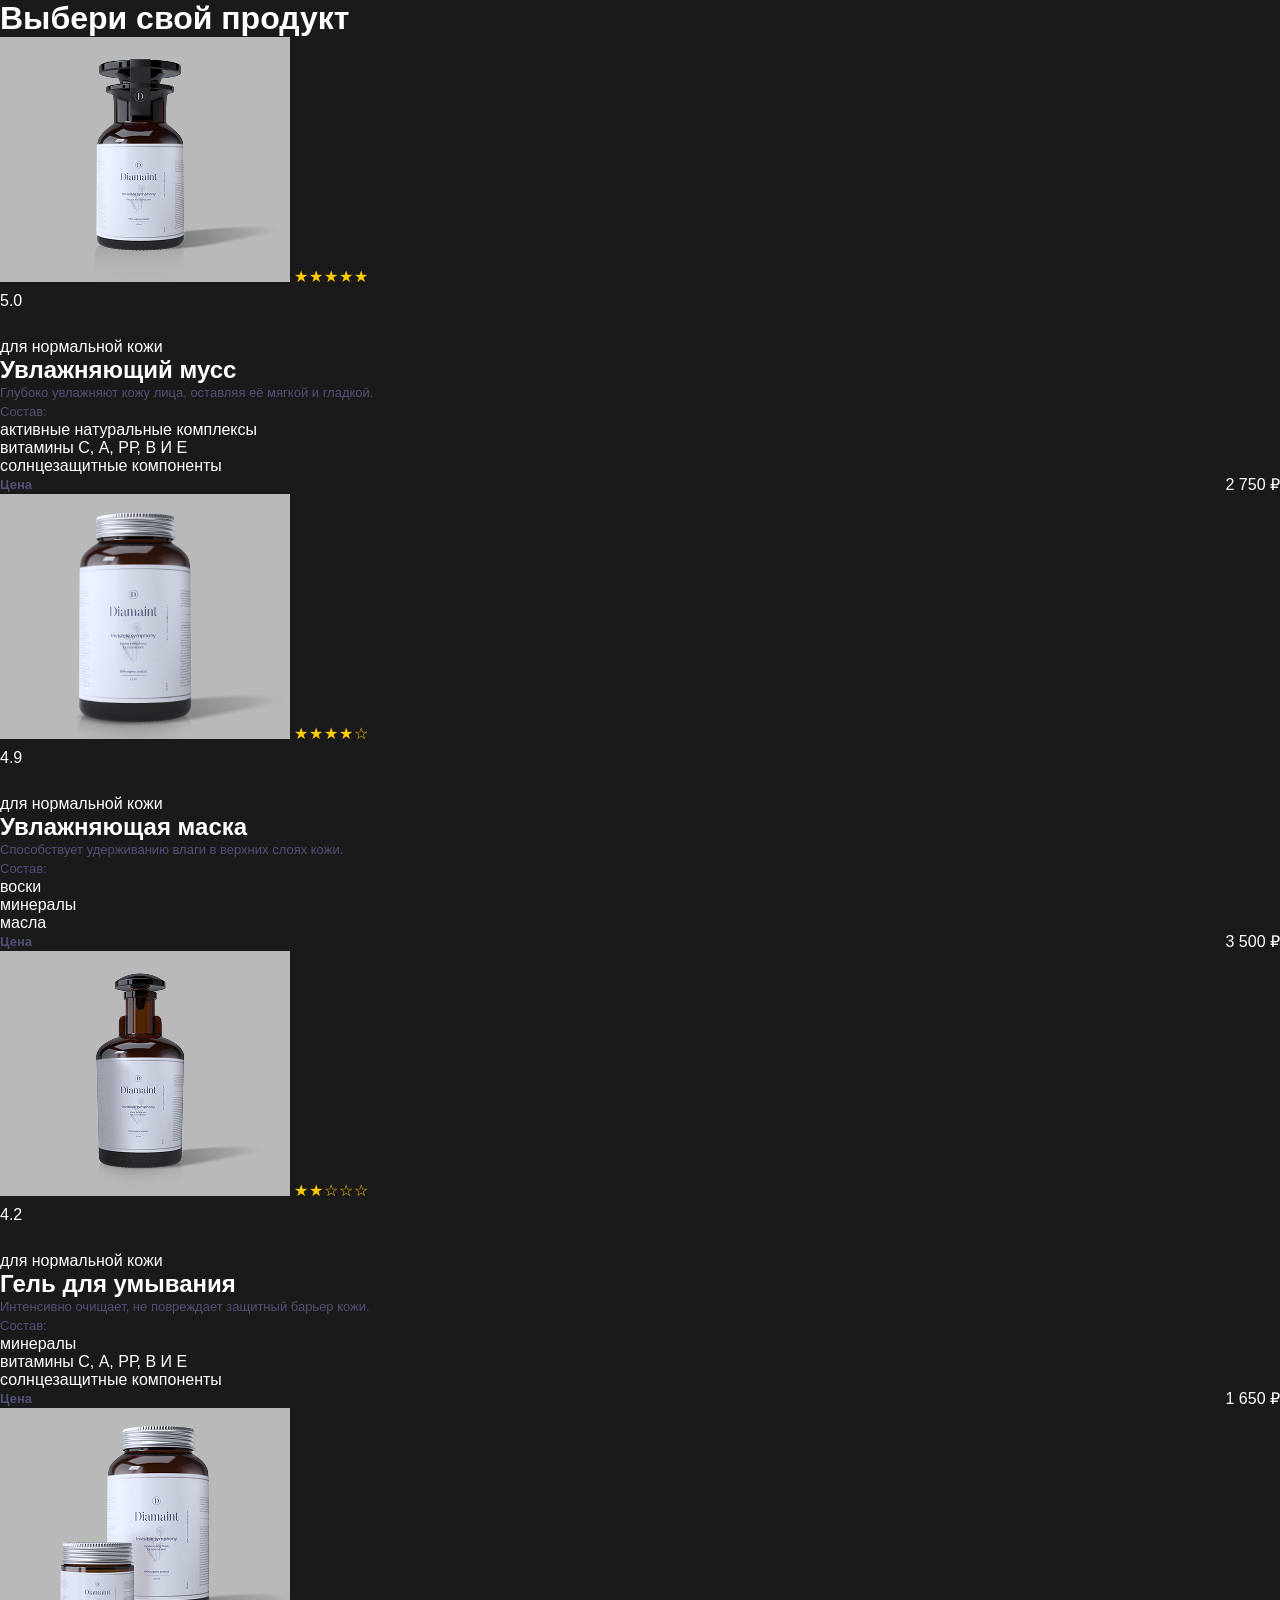
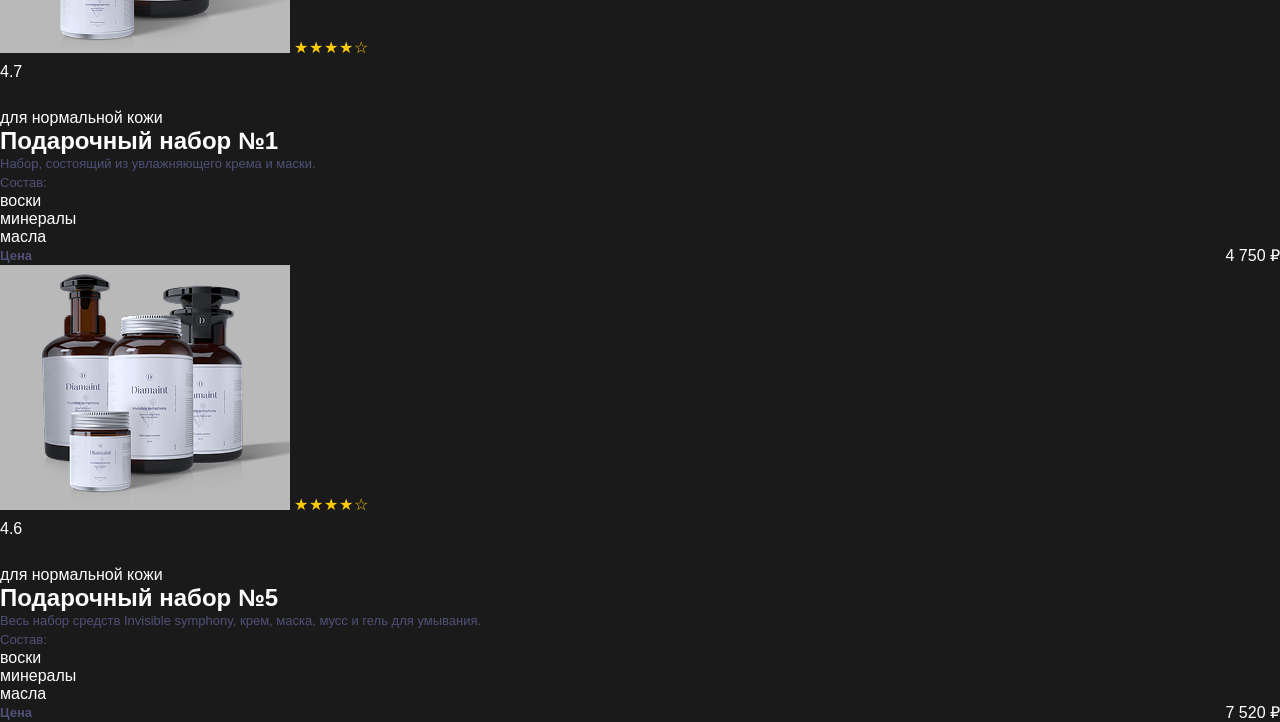
<file: index.html>
<!DOCTYPE html>
<html lang="ru">
<head>
  <meta charset="UTF-8">
  <meta name="viewport" content="width=device-width, initial-scale=1.0">
  <title>Уровень 1 — Footer</title>
  <link rel="stylesheet" href="style.css">
</head>
<body>

<div class="main-container">

<h1 class="title">Выбери свой продукт </h1>

<ul class="products-list">
    
    <li class="product-card">
        <img src="img/musse.png.png"class="product-image" alt="Товар Увлажняющий мус"/>
          <span class="stars">★★★★★</span>
        <span class="rating-number">5.0</span>
        <br>
        <span>для нормальной кожи </span>
        <h2>Увлажняющий мусс</h2>
        <p class="main-text description">Глубоко увлажняют кожу лица, оставляя её мягкой и гладкой.</p>
        <span class="main-text compound">Состав:</span>
    <ul class="composition-list">
        <li>активные натуральные комплексы</li>
        <li>витамины С, А, РР, В И Е</li>
        <li>солнцезащитные компоненты</li>

    </ul>
    <div class="product-price-block">
        <b class="main-text price">Цена</b>
        <span>2 750 ₽</span>
    </div>   
    </li>

<li class="product-card">
        <img src="img/mask.png.png" class="product-image" alt="Товар Увлажняющий мус" />
        <span class="stars">★★★★☆</span>
        <span class="rating-number">4.9</span>
         <br>
        <span>для нормальной кожи </span>
        <h2>Увлажняющая маска</h2>
        <p class="main-text description" >Способствует удерживанию влаги в верхних слоях кожи.</p>
        <span class="main-text compound">Состав:</span>
    <ul class="composition-list">
        <li>воски</li>
        <li>минералы </li>
        <li>масла</li>
    </ul>
     <div class="product-price-block">
        <b class="main-text price">Цена</b>
        <span>3 500 ₽</span>
    </div>    
    </li>
    
    
    <li class="product-card">
        <img src="img/gel.png.png" class="product-image" alt="Товар Увлажняющий мус"/>
        <span class="stars">★★☆☆☆</span>
        <span class="rating-number">4.2</span>
        <br>
        <span>для нормальной кожи </span>
        <h2>Гель для умывания</h2>
        <p class="main-text description">Интенсивно очищает, не повреждает защитный барьер кожи.</p>
        <span class="main-text compound">Состав:</span>
    <ul class="composition-list">
        <li>минералы</li>
        <li>витамины С, А, РР, В И Е</li>
        <li>солнцезащитные компоненты</li>
    </ul>
     <div class="product-price-block">
        <b class="main-text price">Цена</b>
        <span>1 650 ₽</span>
    </div>     
    </li>

<li class="product-card">
        <img src="img/gift-set-1.png.png" class="product-image" alt="Товар Увлажняющий мус"/>
        <span class="stars">★★★★☆</span>
        <span class="rating-number">4.7</span>
        <br>
        <span>для нормальной кожи </span>
        <h2>Подарочный набор №1</h2>
        <p class="main-text description">Набор, состоящий из увлажняющего крема и маски.</p>
        <span class="main-text compound">Состав:</span>
    <ul class="composition-list">
        <li>воски</li>
        <li>минералы</li>
        <li>масла</li>
    </ul>
     <div class="product-price-block">
        <b class="main-text price">Цена</b>
        <span>4 750 ₽</span>
    </div>     
    </li>



      
    <li class="product-card">
        <img src="img/gift-set-5.png.png"class="product-image" alt="Товар Увлажняющий мус"/>
        <span class="stars">★★★★☆</span>
        <span class="rating-number">4.6</span>
        <br>
        <span>для нормальной кожи </span>
        <h2>Подарочный набор №5</h2>
        <p class="main-text description">Весь набор средств Invisible symphony, крем, маска, мусс и гель для умывания.</p>
        <span class="main-text compound">Состав:</span>
    <ul class="composition-list">
        <li>воски</li>
        <li>минералы</li>
        <li>масла</li>
    </ul>
     <div class="product-price-block">
        <b class="main-text price">Цена</b>
        <span>7 520 ₽</span>
     </div>    
    </li>

</ul>
</div>

</body>
</html>
</file>
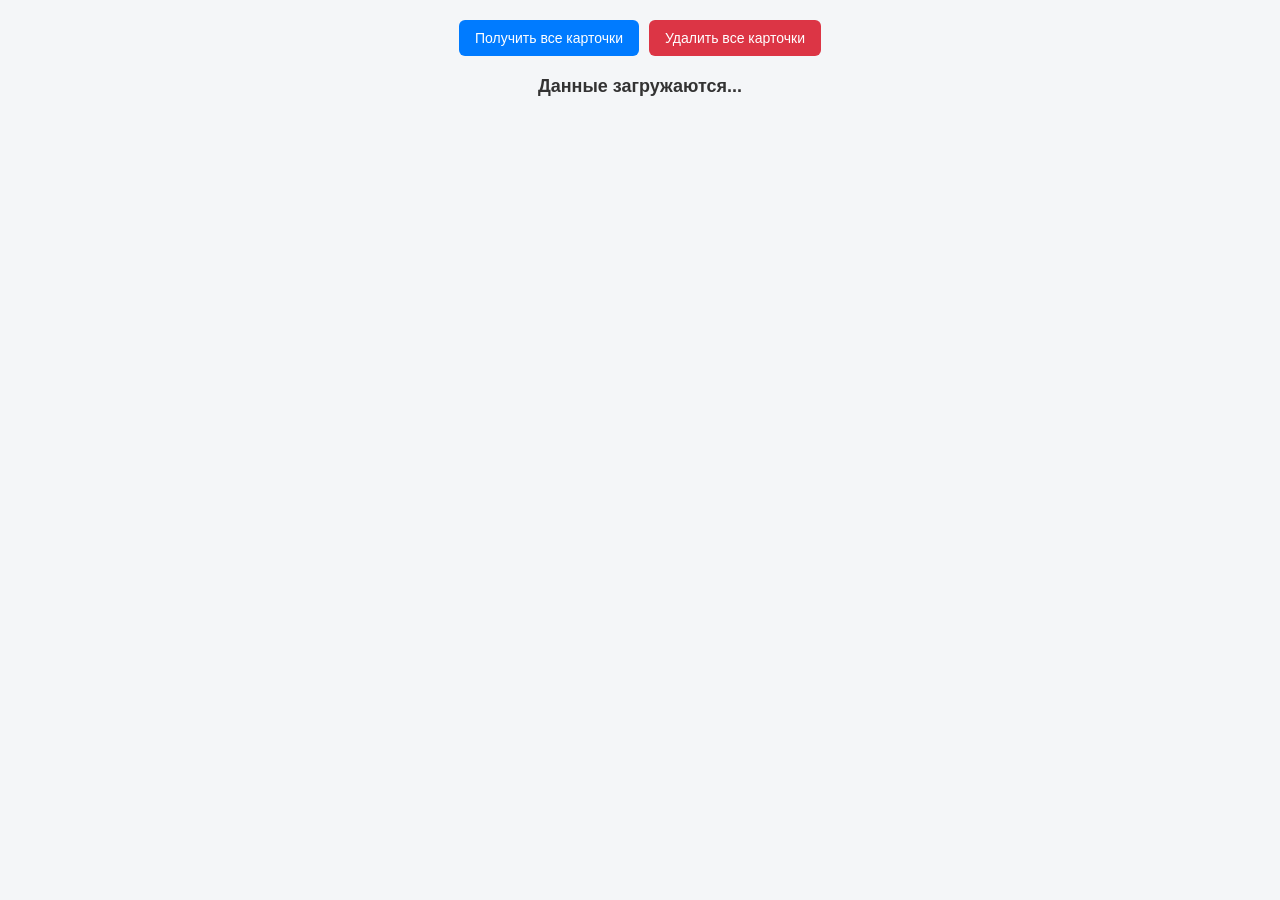
<file: async/asyng.html>
<!DOCTYPE html>
<html lang="ru">
<head>
  <meta charset="UTF-8">
  <meta name="viewport" content="width=device-width, initial-scale=1.0">
  <title>Домашнее </title>
  
  <link rel="stylesheet" href="style.css">
</head>
<body>

  <div class="container">
    <div class="controls">
      <button id="getAllBtn">Получить все карточки</button>
      <button id="deleteAllBtn">Удалить все карточки</button>
    </div>

    <div id="statusMessage" class="status-message"></div>
    <div id="cardsContainer" class="cards-container"></div>
  </div>

  
  <script src="async.js"></script>
</body>
</html>
</file>
<file: style.css>
*{
    box-sizing: border-box;
     margin: 0;
    padding: 0;
}
body {
  margin: 0;
  font-family: Arial, Helvetica, sans-serif;
  background: #1a1a1a;
  color: #fff;
}

main {
  padding: 60px 40px;
}
.stars {
     
     color: #ffcc00; 
     letter-spacing: 1px;
}
.product-card {

.visually-hidden {
  position: absolute;
  width: 1px;
  height: 1px;
  padding: 0;
  margin: -1px;
  overflow: hidden;
  clip: rect(0, 0, 0, 0);
  white-space: nowrap;
  border: 0;
}

/* ===== FOOTER ===== */

.footer {
  background: #3a3a3a;
  padding: 40px 40px 25px;
  border-radius: 12px;
  margin: 0 20px 20px;
}

.footer__inner {
  display: grid;
  grid-template-columns: 1fr 1fr 1fr;
  gap: 20px;
}

.footer__col {
  min-width: 0;
}

.footer__title {
  font-size: 18px;
  font-weight: 700;
  margin: 0 0 12px;
}

.footer__title--center {
  text-align: center;
}

.footer__text {
  font-size: 14px;
  color: #cfcfcf;
  margin: 0 0 16px;
}

.footer__social {
  display: flex;
  gap: 14px;
}

.footer__social-link {
  color: #fff;
  display: inline-flex;
}

/* Subscribe form */

.footer__subscribe {
  display: flex;
  flex-direction: column;
  align-items: center;
}

.subscribe-form {
  display: flex;
  align-items: center;
  background: #fff;
  border-radius: 6px;
  overflow: hidden;
  width: 100%;
  max-width: 320px;
}

.subscribe-form__input {
  border: none;
  outline: none;
  padding: 10px 14px;
  font-size: 13px;
  flex: 1;
  color: #333;
  min-width: 0;
}

.subscribe-form__divider {
  width: 1px;
  height: 20px;
  background: #ccc;
}

.subscribe-form__button {
  background: transparent;
  border: none;
  color: #333;
  font-size: 13px;
  font-weight: 600;
  padding: 10px 16px;
  cursor: pointer;
  white-space: nowrap;
}

.subscribe-form__button:hover {
  color: #000;
}

.subscribe-form__error {
  color: #ff8080;
  font-size: 12px;
  min-height: 16px;
  margin: 8px 0 0;
}

/* Links */

.footer__list {
  list-style: none;
  margin: 0;
  padding: 0;
}

.footer__list li {
  margin-bottom: 8px;
}

.footer__list a {
  color: #cfcfcf;
  text-decoration: none;
  font-size: 14px;
}

.footer__list a:hover {
  color: #fff;
  text-decoration: underline;
}



.footer__divider {
  border: none;
  border-top: 1px solid #555;
  width: 60px;
  margin: 30px auto 15px;
}

.footer__copy {
  text-align: center;
  font-size: 12px;
  color: #aaa;
  margin: 0;
}
.product-image {
    width: 290px;
}
  .products-list .product-card:first-child {
  background-color: #f8f5e4; /* Нежный кремовый/золотистый фон */
  border: 2px solid #dfb300; /* Красивая золотая рамка */
  box-shadow: 0 10px 30px rgba(0, 0, 0, 25);
}
.products-list .product-card:first-child h2 {
  color: #b58900; 
}
.product-card {
   transition: transform 0.3s ease, box-shadow 0.3s ease, border-color 0.3s ease;
   cursor: pointer;
}
.product-card:hover {
  transform: translateY(-30px); /* Карточка плавно приподнимается вверх */
  box-shadow: 0 14px 28px rgba(16, 16, 16, 0.19); /* Тень становится объемнее */
}
.product-price-block {
    margin-top: auto;
    display: flex;
    flex-direction: row;
    justify-content: space-between;
    align-items: center;
  }

  .footer__social {
    justify-content: center;
  }

  .footer__subscribe {
    order: -1;
  }
}

.rating-number {
  display: flex; /* Включаем Flexbox */
  align-items: center; /* Выравниваем звездочки и цифру по центру вертикали */
  margin-top: 6px; /* Небольшой отступ сверху от h2 */
  margin-bottom: 10px; /* Небольшой отступ снизу до описания */
  font-size: 16px; /* Настройка размера текста */
}

.main-text {
     color: rgba(81, 80, 118, 1);
     font-size: 13px; 
     line-height: 18px;
}

.btn-primary:hover {
  background: #255ac9;
}



.overlay {
  display: none;
  position: fixed;
  inset: 0;
  background: rgba(0, 0, 0, 0.5);
  z-index: 100;
}

.overlay.overlay-showed {
  display: block;
}

.modal {
  display: none;
  position: fixed;
  top: 50%;
  left: 50%;
  transform: translate(-50%, -50%);
  background: #2b2b2b;
  color: #fff;
  padding: 30px 28px;
  border-radius: 10px;
  width: 90%;
  max-width: 420px;
  max-height: 85vh;
  overflow-y: auto;
  z-index: 101;
}

.modal.modal-showed {
  display: block;
}

.modal__close {
  position: absolute;
  top: 14px;
  right: 16px;
  background: transparent;
  border: none;
  color: #fff;
  font-size: 22px;
  line-height: 1;
  cursor: pointer;
}

.modal__close:hover {
  color: #ccc;
}

.modal__title {
  margin: 0 0 20px;
  font-size: 20px;
  font-weight: 700;
  text-align: center;
}

/* Register form */

.register-form {
  display: flex;
  flex-direction: column;
  gap: 6px;
}

.register-form label {
  font-size: 13px;
  color: #cfcfcf;
  margin-top: 8px;
}

.register-form input {
  padding: 10px 12px;
  border-radius: 6px;
  border: 1px solid #555;
  background: #1f1f1f;
  color: #fff;
  font-size: 14px;
  outline: none;
}

.register-form input:focus {
  border-color: #2f6fed;
}

.register-form__error {
  color: #ff8080;
  font-size: 13px;
  min-height: 18px;
  margin: 10px 0 0;
}
.register-form .btn-primary {
  margin-top: 16px;
  width: 100%;
}
</file>
<file: async/style.css>
body {
  font-family: Arial, sans-serif;
  background-color: #f4f6f8;
  margin: 0;
  padding: 20px;
  display: flex;
  justify-content: center;
}

.container {
  max-width: 600px;
  width: 100%;
  text-align: center;
}

.controls {
  margin-bottom: 20px;
  display: flex;
  justify-content: center;
  gap: 10px;
}

button {
  padding: 10px 16px;
  font-size: 14px;
  border: none;
  border-radius: 6px;
  cursor: pointer;
  background-color: #007bff;
  color: white;
  transition: background-color 0.2s;
}

button:hover {
  background-color: #0056b3;
}

#deleteAllBtn, .delete-btn {
  background-color: #dc3545;
}

#deleteAllBtn:hover, .delete-btn:hover {
  background-color: #b02a37;
}

.status-message {
  font-size: 18px;
  font-weight: bold;
  margin: 20px 0;
  color: #333;
}

.status-message.error {
  color: #dc3545;
}

.status-message.info {
  color: #0d6efd;
}

.cards-container {
  display: flex;
  flex-direction: column;
  align-items: center;
  gap: 15px;
}

.card {
  background: white;
  border-radius: 8px;
  padding: 16px;
  width: 100%;
  box-shadow: 0 2px 6px rgba(0, 0, 0, 0.1);
  text-align: left;
  display: flex;
  justify-content: space-between;
  align-items: center;
}

.card-info p {
  margin: 4px 0;
}
</file>
